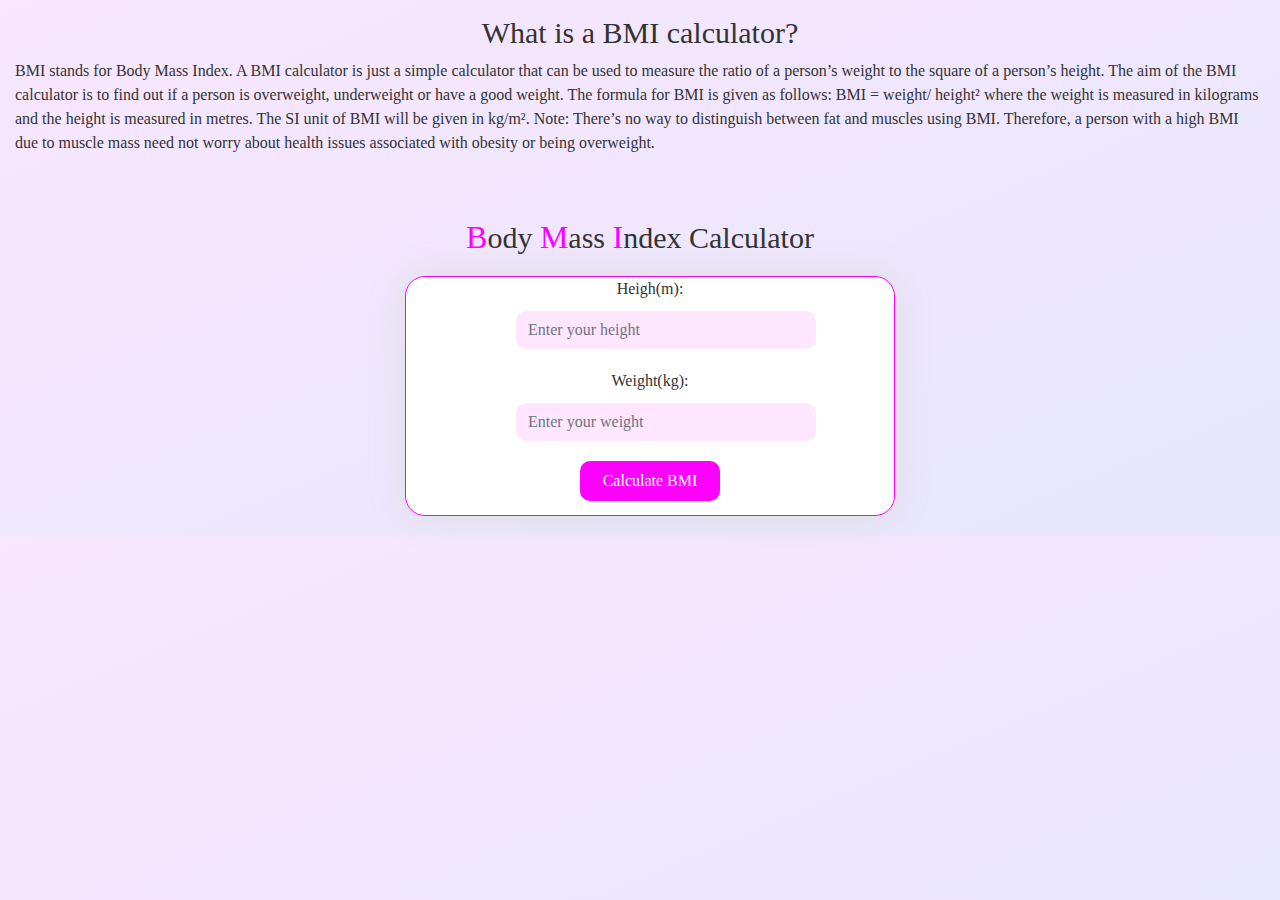
<file: BMI_CALCULATOR/index.html>
<!DOCTYPE html>
<html>
<head>
	<meta charset="utf-8">
	<meta name="viewport" content="width=device-width, initial-scale=1">
	<title>BMI Calculator</title>
	<link rel="stylesheet" href="https://stackpath.bootstrapcdn.com/bootstrap/4.5.2/css/bootstrap.min.css">
	<link href="https://fonts.googleapis.com/css?family=Quicksand:400,700" rel="stylesheet">
	<style>
		*{
			font-family: Trirong;
			font-size: 16px;
			color: #333;
		}

		h1 {
  font-size: 30px;
  font-weight: 300;
  text-align: center;
  color: #333;
  padding-top: 15px;
  display: block;
}

h1 b {
  font-size: 32px;
  font-weight: 300;
  color:  #ff00ff;
}
		body{
			background:linear-gradient(to bottom right,  #f9e6ff, #e6e6ff);

		}

		.container{
			max-width: 500px;
			margin:5px auto;
		}

		#result{
			font-weight: bolder;
		}

		form{
			background-color: #fff;
			height: 240px;
			width: 490px;
			border-radius: 20px;
			margin: 20px auto 20px auto;
			display: block;
			border: solid 1px #ff00ff;;
			box-shadow: 0 0 40px 0 #ddd;
			text-align: center;
		}

	form:hover {
  		box-shadow: 0 0 60px 0 #ccc;
  		transition: .4s;
  		transform: scale(1.02);
}

.form-control{
	width: 300px;
	margin: 2px 110px;
	border-radius: 10px;
	background-color:  #ffe6ff;
	border: none;
	outline: none;
	cursor: pointer;
}

.form-control:last-child {
  margin-bottom: 20px;
}

.form-control:hover {
  background-color: #ffccff;
}


.btn{
	 border: none;
  border-radius: 10px;
  height: 40px;
  width: 140px;
  background-color: #ff00ff;;
  color: #fff;
  margin: auto;
  display: block;
  outline: none;
  cursor: pointer;
}

.btn:hover{
  background-color:  #cc00cc
}

.mt-3{
	font-size: 25px;
	font-weight: bolder;
}





	</style>


</head>
<body>
	<div class="container-fluid">

	<h1>What is a BMI calculator?</h1>
		<p>BMI stands for Body Mass Index. A BMI calculator is just a simple calculator that can be used to measure the ratio of a person’s weight to the square of a person’s height. The aim of the BMI calculator is to find out if a person is overweight, underweight or have a good weight.

The formula for BMI is given as follows:

BMI = weight/ height²

where the weight is measured in kilograms and the height is measured in metres. The SI unit of BMI will be given in kg/m².

Note: There’s no way to distinguish between fat and muscles using BMI. Therefore, a person with a high BMI due to muscle mass need not worry about health issues associated with obesity or being overweight.</p>

</div>
	<div class="container mt-5">
		
		

<h1 class="text-center"><b>B</b>ody <b>M</b>ass  <b>I</b>ndex Calculator</h1>

		<form id="bmiForm" >
			<div class="form-group">
				<label for="height">Heigh(m): </label>
				<input type="text" class="form-control" id="height" placeholder="Enter your height" required>
			</div>

			<div class="form-group">
				<label for="weight">Weight(kg): </label>
				<input type="text" class="form-control" id="weight" placeholder="Enter your weight" required>
			</div>

			<button type="button" class="btn btn-primary" onclick="calculateBMI()">Calculate BMI</button>

			<div id="results" class="mt-3"></div>
		</form>

		
	</div>

<!--formula for bmi
	multiply weight in kg by height in m2
	e.g 1.65m tall & 85kg weighed
	85 / 1.65* 1.65 = 31.22-->

	
	<script src="https://code.jquery.com/jquery-3.5.1.slim.min.js"></script>
    <script src="https://cdn.jsdelivr.net/npm/@popperjs/core@2.9.2/dist/umd/popper.min.js"></script>
    <script src="https://stackpath.bootstrapcdn.com/bootstrap/4.5.2/js/bootstrap.min.js"></script>

    <script>
    	function calculateBMI(){
    		var height = parseFloat(document.getElementById('height').value);

    		var weight = parseFloat(document.getElementById('weight').value);

    		if(isNaN(height) || isNaN(weight) || height<=0 || weight <= 0){
    			alert('please enter valid height and weight values.');
    			return;
    		}

    		var bmi = weight / (height * height);
    		displayResults(bmi);

    	}


    	function displayResults(bmi){
    		var resultElement = document.getElementById('results');

    		resultElement.innerHTML = 'Your BMI is: ' + bmi.toFixed(2);

    		if(bmi < 18.5){
    			resultElement.innerHTML += '- Underwieght';

    		}else if(bmi >=18.5 && bmi < 25){
    			resultElement.innerHTML += 'Normal weight';
    		}else if (bmi >=25 && bmi < 30){
    			resultElement.innerHTML += '-OverWeight';
    		}else{
    			resultElement.innerHTML += '-Obesity';
    		}
    	}
    </script>
</body>
</html>
</file>
